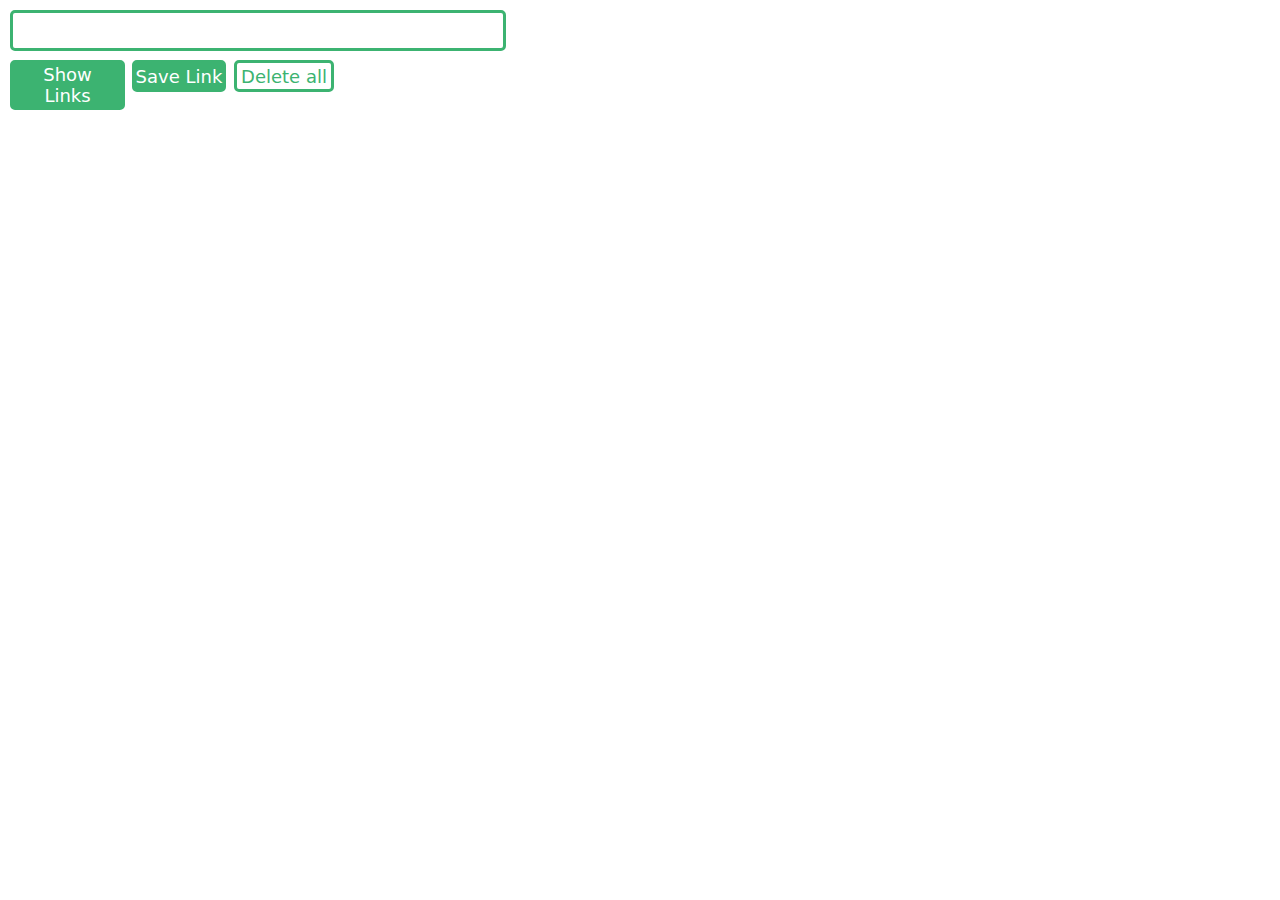
<file: Chrome extension/index.html>
<!DOCTYPE html>
<html lang="en">
<head>
    <meta charset="UTF-8">
    <meta http-equiv="X-UA-Compatible" content="IE=edge">
    <meta name="viewport" content="width=device-width, initial-scale=1.0">
    <link rel="stylesheet" href="practice.css">
    <title>Document</title>
</head>
<body>
    <input type="text" id="input-el" ><br>
    <button id="save-btn">Show Links</button>
    <button id="savetab-btn">Save Link</button>
    <button id="delete-btn">Delete all</button>
    <ul id="ul-el">
        
    </ul><br>
    <p id="info-p"></p><br>
    
   

    <script src="script.js"></script>
    
</body>
</html>
</file>
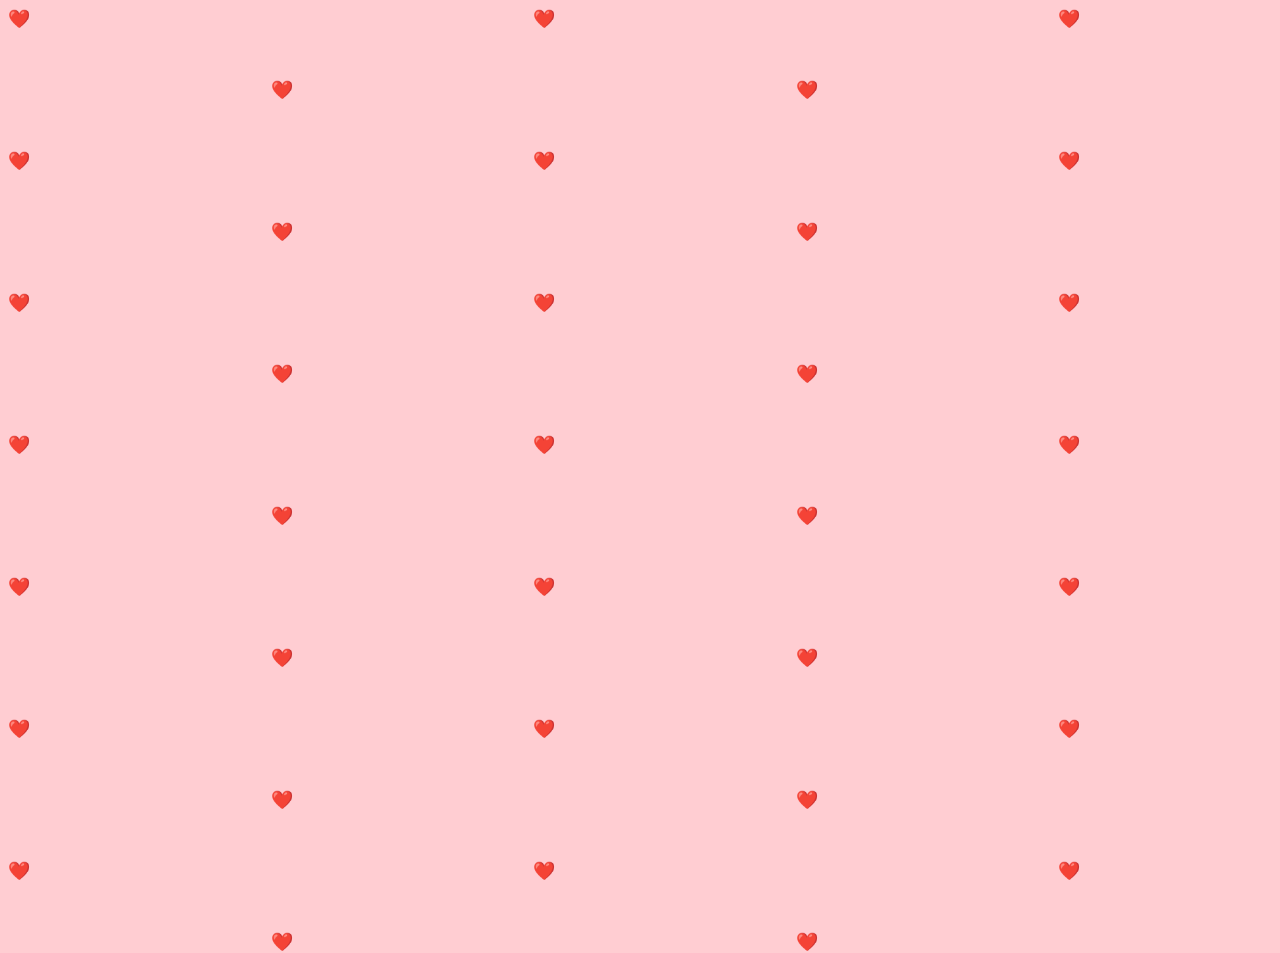
<file: css practice/index.html>
<!DOCTYPE html>
<html lang="en">

<head>
    <link rel="stylesheet" href="style.css">
    <link rel="preconnect" href="https://fonts.googleapis.com">
<link rel="preconnect" href="https://fonts.gstatic.com" crossorigin>
<link href="https://fonts.googleapis.com/css2?family=Playfair+Display:ital,wght@0,400..900;1,400..900&family=Quicksand:wght@300..700&display=swap" rel="stylesheet">
    <meta charset="UTF-8">
    <meta name="viewport" content="width=device-width, initial-scale=1.0">
    <title>MADAM G❤️</title>
</head>

<body>
    <div class="text">
        <div class="fade-in-i" id="i">I </div>
        <div class="fade-in-l" id="love">Love </div>
        <div class="fade-in-u" id="you">You, </div>
        <div class="fade-in-z" id="zoya">Zoya</div>

    </div>
    <div class="centered-box">
        <span class="heart animate-beat" id="dil">❤️</span>
        <span class="peach"></span>
        <span class="heart animate-beat" id="dil">❤️</span>
        <span class="peach"></span>
        <span class="heart animate-beat" id="dil">❤️</span>
        <span class="peach"></span>
        <span class="heart animate-beat" id="dil">❤️</span>
        <span class="peach"></span>
        <span class="heart animate-beat" id="dil">❤️</span>
        <span class="peach"></span>
        <span class="heart animate-beat" id="dil">❤️</span>
        <span class="peach"></span>
        <span class="heart animate-beat" id="dil">❤️</span>
        <span class="peach"></span>
        <span class="heart animate-beat" id="dil">❤️</span>
        <span class="peach"></span>
        <span class="heart animate-beat" id="dil">❤️</span>
        <span class="peach"></span>
        <span class="heart animate-beat" id="dil">❤️</span>
        <span class="peach"></span>
        <span class="heart animate-beat" id="dil">❤️</span>
        <span class="peach"></span>
        <span class="heart animate-beat" id="dil">❤️</span>
        <span class="peach"></span>
        <span class="heart animate-beat" id="dil">❤️</span>
        <span class="peach"></span>
        <span class="heart animate-beat" id="dil">❤️</span>
        <span class="peach"></span>
        <span class="heart animate-beat" id="dil">❤️</span>
        <span class="peach"></span>
        <span class="heart animate-beat" id="dil">❤️</span>
        <span class="peach"></span>
        <span class="heart animate-beat" id="dil">❤️</span>
        <span class="peach"></span>
        <span class="heart animate-beat" id="dil">❤️</span>
        <span class="peach"></span>
        <span class="heart animate-beat" id="dil">❤️</span>
        <span class="peach"></span>
        <span class="heart animate-beat" id="dil">❤️</span>
        <span class="peach"></span>
        <span class="heart animate-beat" id="dil">❤️</span>
        <span class="peach"></span>
        <span class="heart animate-beat" id="dil">❤️</span>
        <span class="peach"></span>
        <span class="heart animate-beat" id="dil">❤️</span>
        <span class="peach"></span>
        <span class="heart animate-beat" id="dil">❤️</span>
        <span class="peach"></span>
        <span class="heart animate-beat" id="dil">❤️</span>
        <span class="peach"></span>
        <span class="heart animate-beat" id="dil">❤️</span>
        <span class="peach"></span>
        <span class="heart animate-beat" id="dil">❤️</span>
        <span class="peach"></span>
        <span class="heart animate-beat" id="dil">❤️</span>
        <span class="peach"></span>
        <span class="heart animate-beat" id="dil">❤️</span>
        <span class="peach"></span>
        <span class="heart animate-beat" id="dil">❤️</span>
        <span class="peach"></span>
        <span class="heart animate-beat" id="dil">❤️</span>
        <span class="peach"></span>
        <span class="heart animate-beat" id="dil">❤️</span>
        <span class="peach"></span>
        <span class="heart animate-beat" id="dil">❤️</span>
        <span class="peach"></span>
        <span class="heart animate-beat" id="dil">❤️</span>
        <span class="peach"></span>
        <span class="heart animate-beat" id="dil">❤️</span>




      </div>

    <script src="script.js"></script>
</body>

</html>
</file>
<file: Chrome extension/practice.css>
body{
    padding: 10px;
    margin: 0px;
    min-width: 500px;
    min-height: 80px;
    height: auto;
    width: 10px;
}


#input-el{
    border: 3px solid mediumseagreen;
    border-radius: 5px;
    width: 96%;
    height: 25px;
    font-size: 18px;
    padding: 5px;
    font-family: system-ui;
    font-weight: 600;
}
#save-btn{
    border: 3px solid mediumseagreen;
    border-radius: 5px;
    position: absolute;
    top: 60px;
    width: 115px;
    color: white;
    background-color: mediumseagreen;
    font-size: 18px;
    font-weight: 500;
    font-family: system-ui, -apple-system, BlinkMacSystemFont, 'Segoe UI', Roboto, Oxygen, Ubuntu, Cantarell, 'Open Sans', 'Helvetica Neue', sans-serif;
}
#savetab-btn{
    left: 132px;
    position: absolute;
    border: 3px solid mediumseagreen;
    border-radius: 5px;
    top: 60px;
    width: 94px;
    color: white;
    background-color: mediumseagreen;
    font-size: 18px;
    height: 32px;
    font-weight: 500;
    font-family: system-ui, -apple-system, BlinkMacSystemFont, 'Segoe UI', Roboto, Oxygen, Ubuntu, Cantarell, 'Open Sans', 'Helvetica Neue', sans-serif;
    padding: 0px;
}
#delete-btn{
    left: 234px;
    position: absolute;
    border: 3px solid mediumseagreen;
    border-radius: 5px;
    top: 60px;
    width: 100px;
    color: mediumseagreen;
    background-color: white;
    font-size: 18px;
    height: 32px;
    font-weight: 500;
    font-family: system-ui;
    padding: 0px
    
}
ul{
    position: absolute;
    top: 100px;
    font-family: sans-serif;
    text-decoration: underline;
    color: #44b58e;
    font-weight: 600;
}
a{
    color: #44b58e;
    padding: 8px;
    font-family: system-ui;
}
#info-p{
    position: absolute;
    top: 43px;
    font-size: 16px;
    font-family: system-ui;
    font-weight: 700;
    left: 359px;
    
    

}
#remove{
    border: 3px solid mediumseagreen;
    border-radius: 5px;
    width: 84px;
    color: mediumseagreen;
    background-color: white;
    font-size: 18px;
    height: 32px;
    font-weight: 500;
    font-family: system-ui;
    padding: 0px;
}
#delete-btn:hover{
    cursor: pointer;
}
#savetab-btn:hover{
    cursor: pointer;
}
#save-btn:hover{
    cursor: pointer;
}
a:hover{
    color: #64c3a1;
}
div#note{
    position: absolute;
    top: 107px;
    width: 132px;
    height: 29px;
    font-size: 21px;
    color: #858585;
    font-family: sans-serif;
}

#ul-note{
    color: black;
    text-decoration: none;
}
</file>
<file: css practice/style.css>
body {
  background-color: #FFCDD2;
}

.centered-box {
  display: grid;
  gap: 49px;
  grid-template-columns: 1fr 1fr 1fr 1fr 1fr;
  height: 100vh;
}

.heart {
  font-size: clamp(10px, 2vh, 200px);
  color: red;
  animation: beat 4s 3  forwards;
 animation-fill-mode: forwards;
  animation-iteration-count: 3;
}


.text{
  position: absolute;
  width: fit-content;
  height: fit-content;
  top: 36vh;
  left: 5vh;
  display: flex;
  font-size: 3vh;
  gap: 10px;
  color: white;
}
.fade-in-i {
  opacity: 0;
  animation:  fadeIn 1s ease-in-out 2s;;
  animation-fill-mode: forwards;
  
font-size: 5vh;
      font-family: playfair display;
  
}.fade-in-l {
  opacity: 0;
  animation:  fadeIn 2s ease-in-out 3s;;
  animation-fill-mode: forwards;
  
font-size: 5vh;
      font-family: playfair display;
  
}.fade-in-u {
  opacity: 0;
  animation:  fadeIn 3s ease-in-out 4s;;
  animation-fill-mode: forwards;
  
font-size: 5vh;
      font-family: playfair display;
  
}
.fade-in-z {
  opacity: 0;
  animation:  fadeIn 4s ease-in-out 5s;;
  animation-fill-mode: forwards;
  
font-size: 5vh;
      font-family: playfair display;
  
}








@keyframes fadeIn {
  from {
    opacity: 0;
  }
  to {
    opacity: 1;
  }
}


@keyframes beat {
  0%, 20% {
    transform: scale(0.8);
    opacity: 0;
}



25% {
    transform: scale(1);
    opacity: 1;
}
35% {
    transform: scale(1);
}
40% {
    transform: scale(1.2);
    opacity: 1;
}
50%{
  transform: scale(1);
    opacity: 0.5;
}

100%{
  opacity: 0;
}
}
</file>
